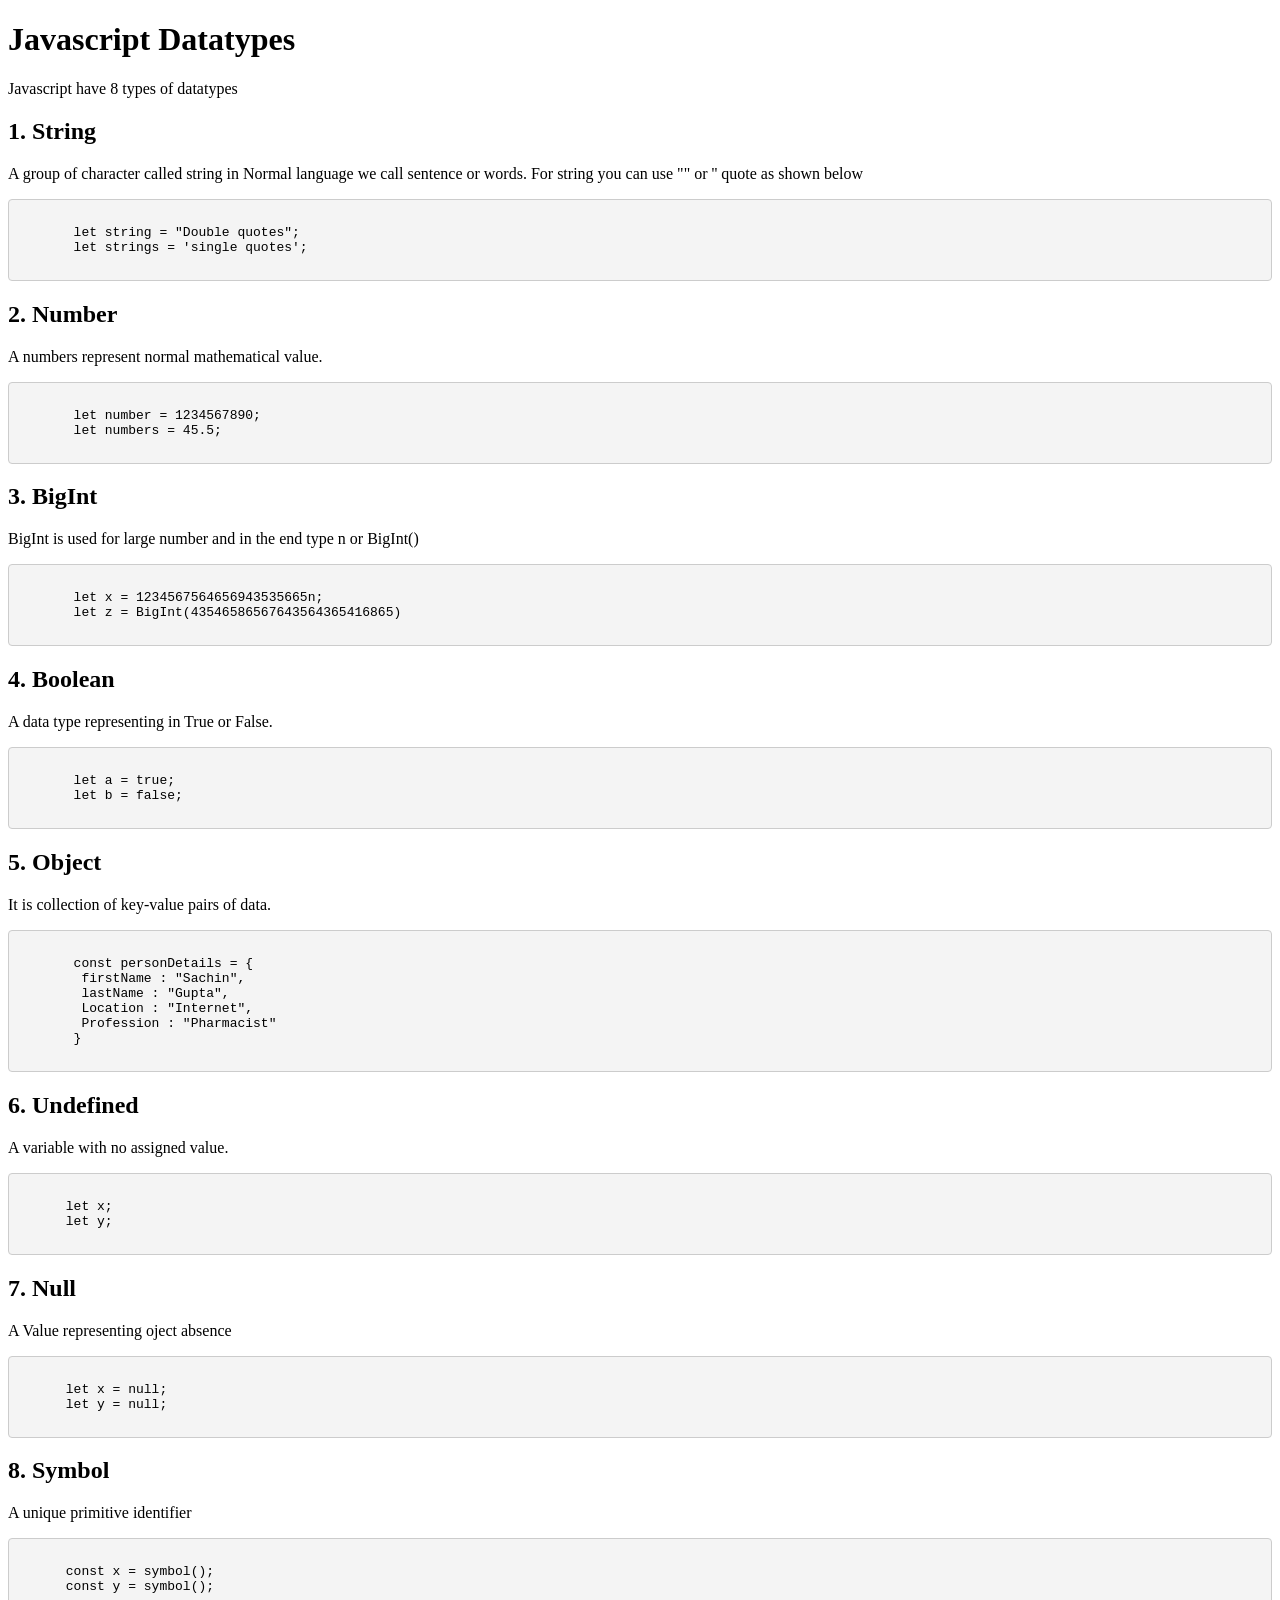
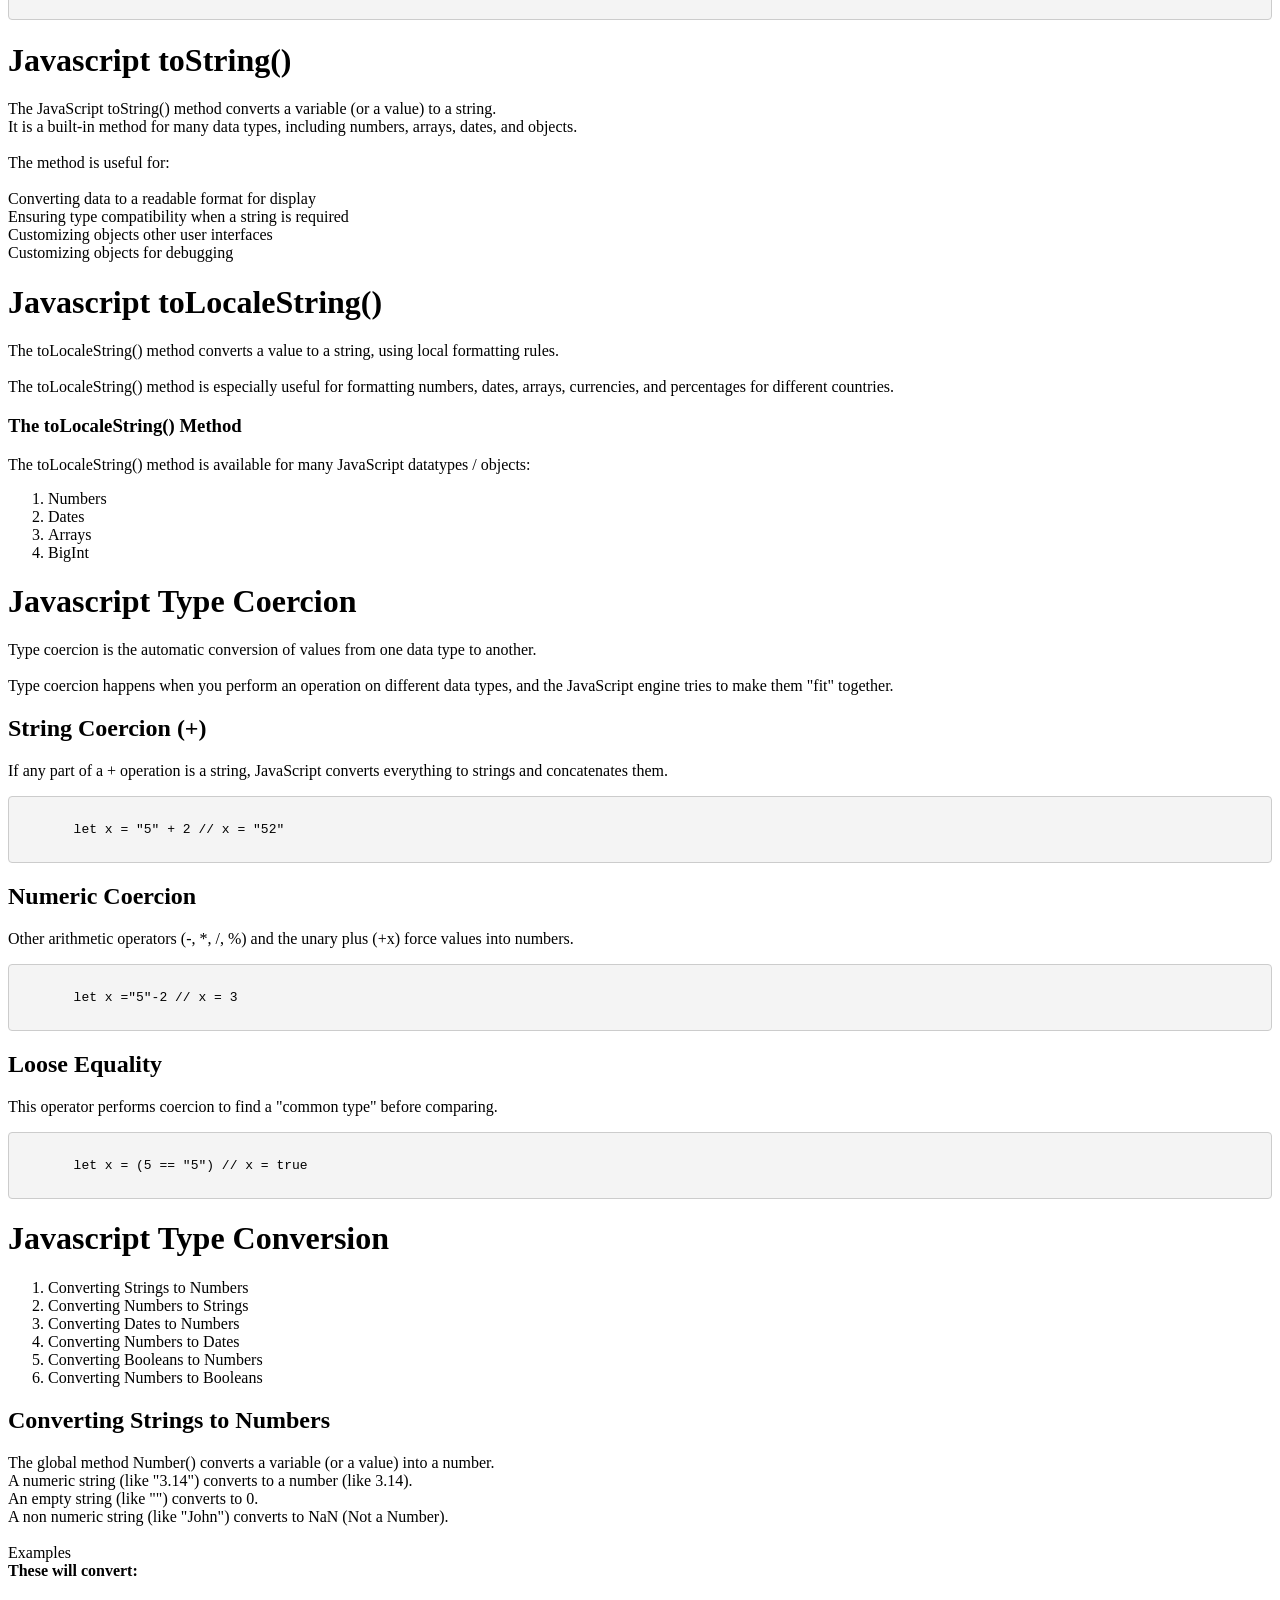
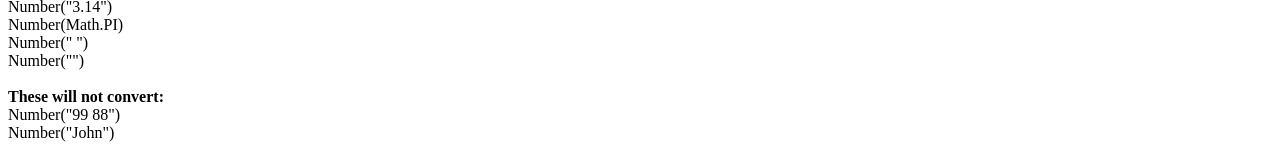
<file: Javascript/index.html>
<!DOCTYPE html>
<html lang="en">

<head>
    <meta charset="UTF-8">
    <meta name="viewport" content="width=device-width, initial-scale=1.0">
    <title>Javascript</title>
</head>

<body>

    <!-- Javascript Datatypes -->

    <h1>Javascript Datatypes</h1>

    <p>Javascript have 8 types of datatypes</p>

    <h2>1. String</h2>
    <p>A group of character called string in Normal language we call sentence or words. For string you can use "" or '' quote as shown below</p>

    <pre><code style="background-color: #f4f4f4; border: 1px solid #ccc; display: block; padding: 10px; border-radius: 4px; font-family: monospace; overflow-x: auto;">
       let string = "Double quotes";
       let strings = 'single quotes';
    </code></pre>


    <h2>2. Number</h2>
    <p>A numbers represent normal mathematical value.</p>

    <pre><code style="background-color: #f4f4f4; border: 1px solid #ccc; display: block; padding: 10px; border-radius: 4px; font-family: monospace; overflow-x: auto;">
       let number = 1234567890;
       let numbers = 45.5;
    </code></pre>    

    <h2>3. BigInt</h2>

    <p>BigInt is used for large number and in the end type n or BigInt()</p>

    <pre><code style="background-color: #f4f4f4; border: 1px solid #ccc; display: block; padding: 10px; border-radius: 4px; font-family: monospace; overflow-x: auto;">
       let x = 1234567564656943535665n;
       let z = BigInt(43546586567643564365416865)
    </code></pre>


    <h2>4. Boolean</h2>
    <p>A data type representing in True or False.</p>

    <pre><code style="background-color: #f4f4f4; border: 1px solid #ccc; display: block; padding: 10px; border-radius: 4px; font-family: monospace; overflow-x: auto;">
       let a = true;
       let b = false;
    </code></pre>

    <h2>5. Object</h2>
    <p>It is collection of key-value pairs of data.</p>

    <pre><code style="background-color: #f4f4f4; border: 1px solid #ccc; display: block; padding: 10px; border-radius: 4px; font-family: monospace; overflow-x: auto;">
       const personDetails = {
        firstName : "Sachin",
        lastName : "Gupta",
        Location : "Internet",
        Profession : "Pharmacist"
       }
    </code></pre>

    <h2>6. Undefined</h2>
    <p>A variable with no assigned value.</p>

    <pre><code style="background-color: #f4f4f4; border: 1px solid #ccc; display: block; padding: 10px; border-radius: 4px; font-family: monospace; overflow-x: auto;">
      let x;
      let y;
    </code></pre>

    <h2>7. Null </h2>
    <p> A Value representing oject absence</p>

    <pre><code style="background-color: #f4f4f4; border: 1px solid #ccc; display: block; padding: 10px; border-radius: 4px; font-family: monospace; overflow-x: auto;">
      let x = null;
      let y = null;
    </code></pre>

    <h2>8. Symbol</h2>

    <p>A unique primitive identifier</p>

    <pre><code style="background-color: #f4f4f4; border: 1px solid #ccc; display: block; padding: 10px; border-radius: 4px; font-family: monospace; overflow-x: auto;">
      const x = symbol();
      const y = symbol();
    </code></pre>

    <h1>Javascript toString()</h1>

    <p>The JavaScript toString() method converts a variable (or a value) to a string. <br>

It is a built-in method for many data types, including numbers, arrays, dates, and objects. <br> <br>

The method is useful for: <br> <br>

Converting data to a readable format for display <br>
Ensuring type compatibility when a string is required <br>
Customizing objects other user interfaces <br>
Customizing objects for debugging</p>

<h1>Javascript toLocaleString()</h1>   

<p>The toLocaleString() method converts a value to a string, using local formatting rules. <br><br>

The toLocaleString() method is especially useful for formatting numbers, dates, arrays, currencies, and percentages for different countries.</p>

<h3>The toLocaleString() Method</h3>

<p>The toLocaleString() method is available for many JavaScript datatypes / objects: <br>
</p>

<ol>
   <li>Numbers</li>
   <li>Dates</li>
   <li>Arrays</li>
   <li>BigInt</li>
</ol>

<h1>Javascript Type Coercion</h1>

<p>Type coercion is the automatic conversion of values from one data type to another. <br> <br>

Type coercion happens when you perform an operation on different data types, and the JavaScript engine tries to make them "fit" together.</p>

<h2>String Coercion (+)</h2>

<p>If any part of a + operation is a string, JavaScript converts everything to strings and concatenates them. <br></p>

   <pre><code style="background-color: #f4f4f4; border: 1px solid #ccc; display: block; padding: 10px; border-radius: 4px; font-family: monospace; overflow-x: auto;">
       let x = "5" + 2 // x = "52"
    </code></pre>

<h2>Numeric Coercion</h2>

<p>Other arithmetic operators (-, *, /, %) and the unary plus (+x) force values into numbers.
</p>

<pre><code style="background-color: #f4f4f4; border: 1px solid #ccc; display: block; padding: 10px; border-radius: 4px; font-family: monospace; overflow-x: auto;">
       let x ="5"-2 // x = 3
    </code></pre>

<h2>Loose Equality</h2>    

<p>This operator performs coercion to find a "common type" before comparing.
</p>

<pre><code style="background-color: #f4f4f4; border: 1px solid #ccc; display: block; padding: 10px; border-radius: 4px; font-family: monospace; overflow-x: auto;">
       let x = (5 == "5") // x = true
    </code></pre>

<h1>Javascript Type Conversion</h1>

 <ol>
   <li>Converting Strings to Numbers</li>
   <li>Converting Numbers to Strings</li>
   <li>Converting Dates to Numbers</li>
   <li>Converting Numbers to Dates</li>
   <li>Converting Booleans to Numbers</li>
   <li>Converting Numbers to Booleans</li>
 </ol>


<h2>Converting Strings to Numbers</h2>

The global method Number() converts a variable (or a value) into a number. <br>

A numeric string (like "3.14") converts to a number (like 3.14). <br>

An empty string (like "") converts to 0. <br>

A non numeric string (like "John") converts to NaN (Not a Number). <br> <br>  

Examples <br>
<b>These will convert:</b> <br><br>

Number("3.14") <br>
Number(Math.PI) <br>
Number(" ") <br>
Number("") <br> <br>
<b>These will not convert: </b> <br>

Number("99 88") <br>
Number("John") <br>
</body>

</html>
</file>
